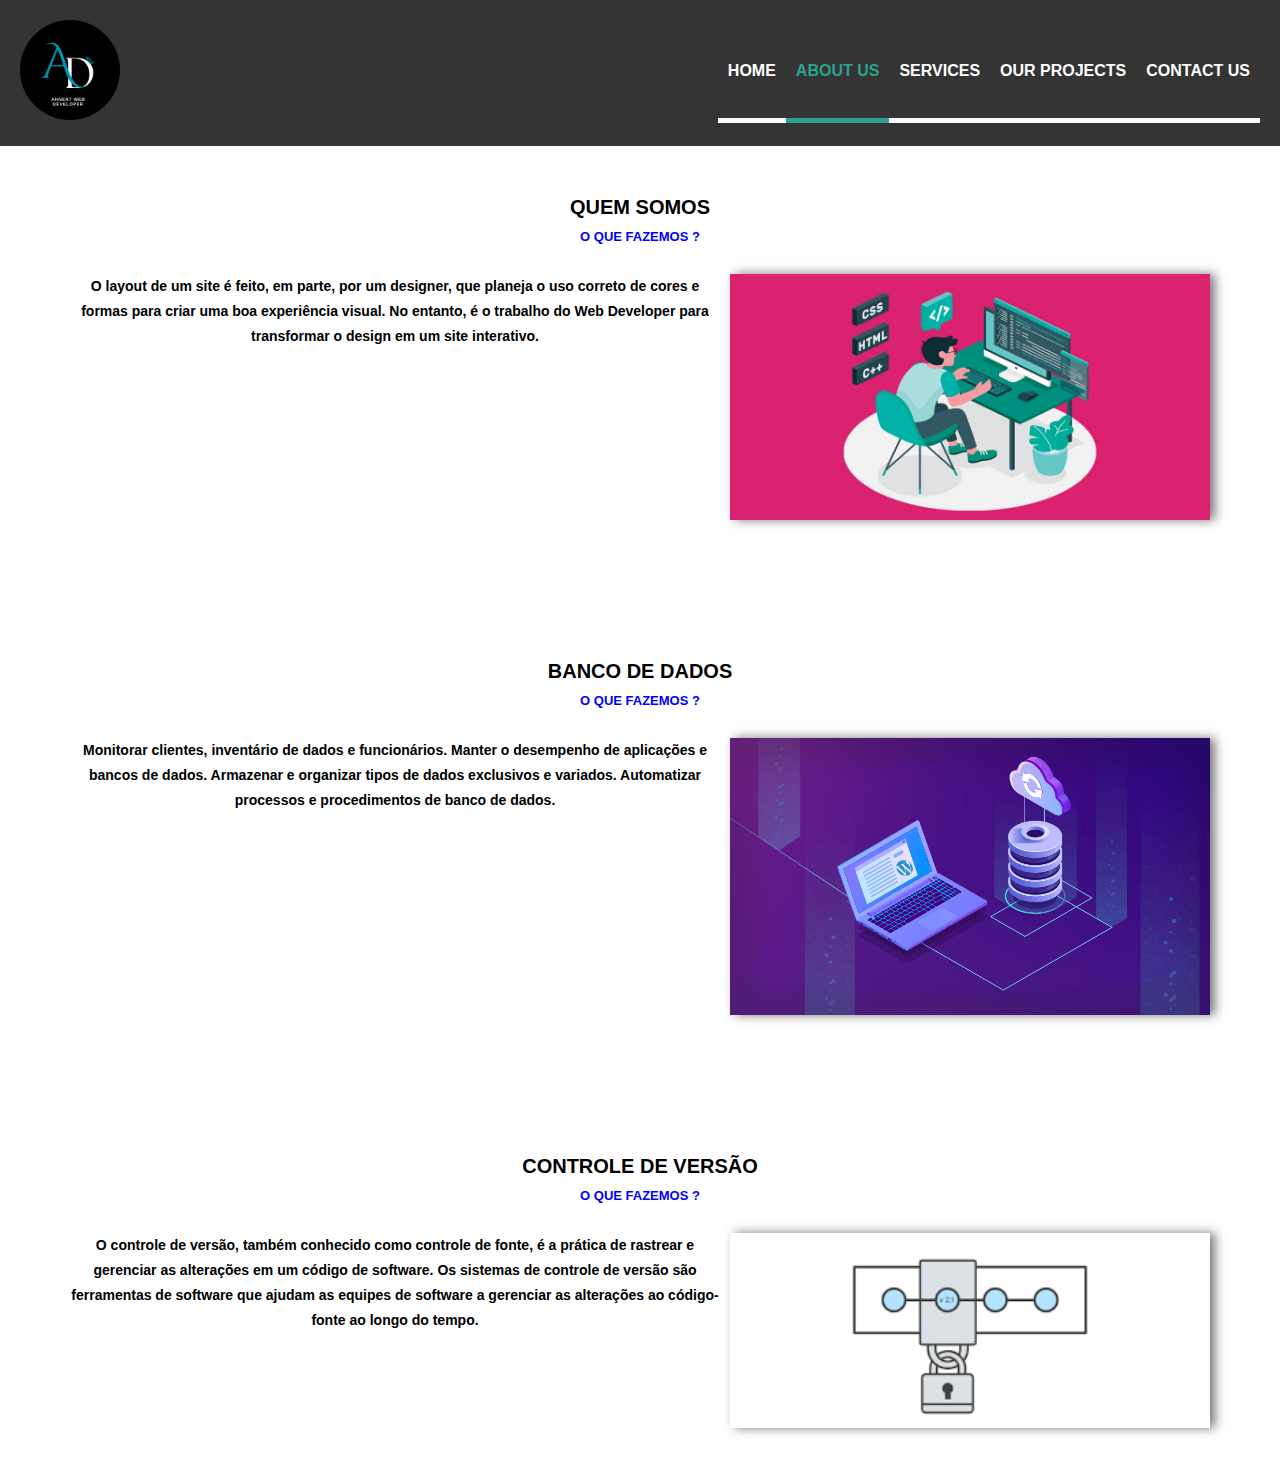
<file: about-us.html>
<!DOCTYPE html>
<html lang="pt">
<head>
    <meta charset="UTF-8">
    <meta name="viewport" content="width=device-width, initial-scale=1.0">
    <link rel="stylesheet" href="about-us.css">
    <link rel="preload" href="about-us.css">
    <link rel="shortcut icon" href="Imagens/Ahnert.png" type="image/x-icon">
    <title>About us</title>
    <script type="text/javascript">
        window.onload = function(){
            document.querySelector(".menu").addEventListener("click", function(){
                if(document.querySelector(".menu nav").style.display == 'flex'){
                    document.querySelector(".menu nav").style.display = 'none';
                } else {
                    document.querySelector(".menu nav").style.display = 'flex';
                }
            });
        };
    </script>
</head>
<body>
    <header>
        <div class="logo"><a href="index.html"><img src="Imagens/Ahnert.png" alt=""></a></div>
        <div class="menu">
            <img class="menu-opener" src="Imagens/menu.png" alt="">
            <nav>
                <ul>
                    <li><a href="index.html">Home</a></li>
                    <li class="active"><a href="about-us.html">About Us</a></li>
                    <li><a href="services.html">Services</a></li>
                    <li><a href="">Our Projects</a></li>
                    <li><a href="#contact-us">Contact Us</a></li>
                </ul>
            </nav>
        </div>
    </header>
    <section class="default light">
        <div class="section-title">Quem somos</div>
        <div class="section-desc">O que fazemos ?</div>
        <div class="section-body">
            <div class="section-about-us">
                <div class="section-about-us--left">
                    <p>O layout de um site é feito, em parte, por um designer, que planeja o uso correto de cores e formas para criar uma boa experiência visual. No entanto, é o trabalho do Web Developer para transformar o design em um site interativo.</p>
                    <br><br>
                   </div>
                <div class="section-about-us--right">
                    <img src="Imagens/designer.jpg" alt="">
                </div>
            </div>
        </div>
    </section>
    <br><br>
    <section class="default light">
        <div class="section-title">Banco de dados</div>
        <div class="section-desc">O que fazemos ?</div>
        <div class="section-body">
            <div class="section-about-us">
                <div class="section-about-us--left">
                    <p>Monitorar clientes, inventário de dados e funcionários. Manter o desempenho de aplicações e bancos de dados. Armazenar e organizar tipos de dados exclusivos e variados. Automatizar processos e procedimentos de banco de dados.
                    </p>
                    <br><br>
                   </div>
                <div class="section-about-us--right">
                    <img src="Imagens/banco-de-dados.png" alt="">
                </div>
            </div>
        </div>
    </section>
    <br><br>
    <section class="default light">
        <div class="section-title">Controle de versão</div>
        <div class="section-desc">O que fazemos ?</div>
        <div class="section-body">
            <div class="section-about-us">
                <div class="section-about-us--left">
                    <p>O controle de versão, também conhecido como controle de fonte, é a prática de rastrear e gerenciar as alterações em um código de software. Os sistemas de controle de versão são ferramentas de software que ajudam as equipes de software a gerenciar as alterações ao código-fonte ao longo do tempo.</p>
                    <br><br>
                   </div>
                <div class="section-about-us--right">
                    <img src="Imagens/images.png" alt="">
                </div>
            </div>
        </div>
    </section>
</body>
</html>
</file>
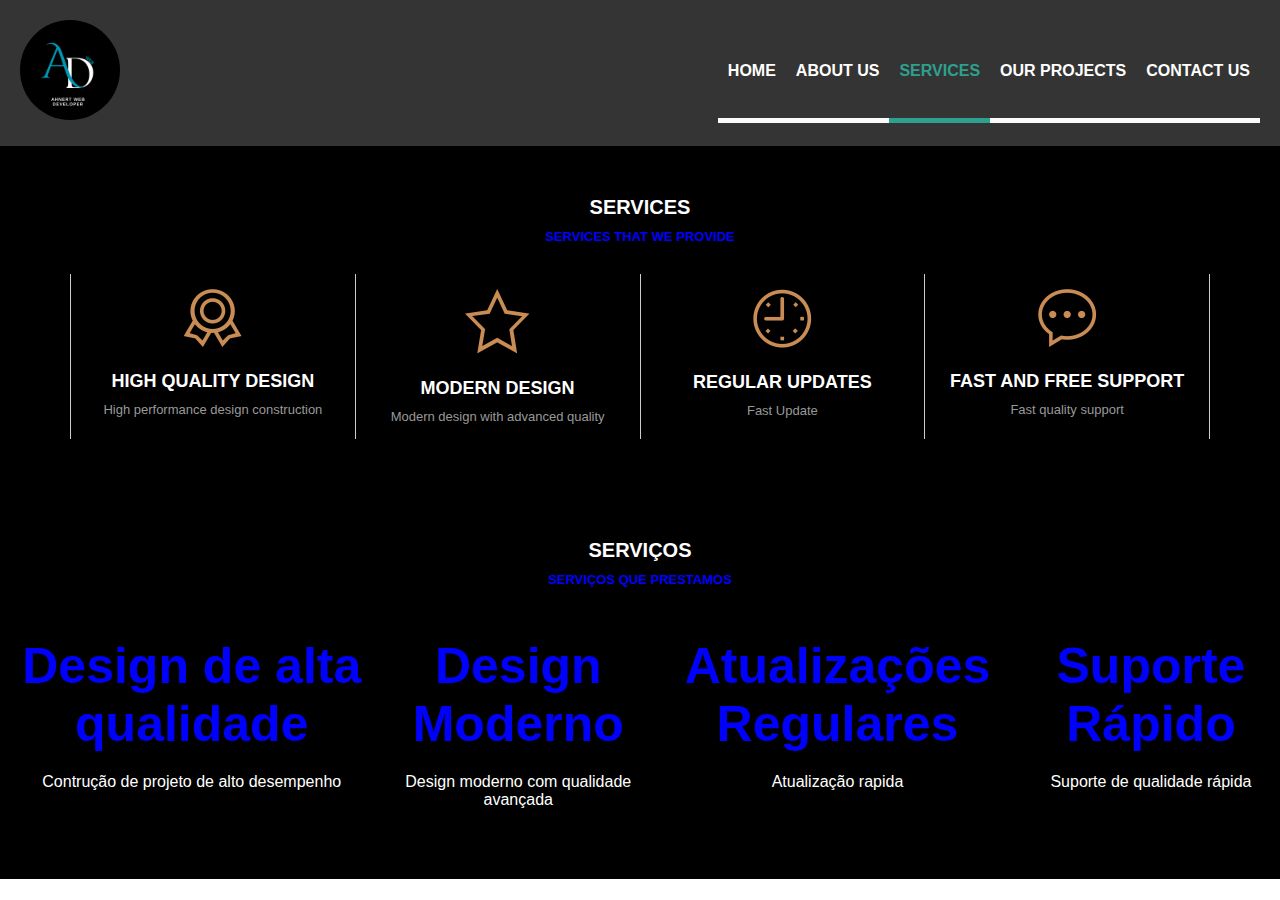
<file: services.html>
<!DOCTYPE html>
<html lang="pt">
<head>
    <meta charset="UTF-8">
    <meta name="viewport" content="width=device-width, initial-scale=1.0">
    <link rel="stylesheet" href="services.css">
    <link rel="preload" href="services.css">
    <title>Services</title>
    <script type="text/javascript">
        window.onload = function(){
            document.querySelector(".menu").addEventListener("click", function(){
                if(document.querySelector(".menu nav").style.display == 'flex'){
                    document.querySelector(".menu nav").style.display = 'none';
                } else {
                    document.querySelector(".menu nav").style.display = 'flex';
                }
            });
        };
    </script>
</head>
<body>
    <header>
        <div class="logo"><a href="index.html"><img src="Imagens/Ahnert.png" alt=""></a></div>
        <div class="menu">
            <img class="menu-opener" src="Imagens/menu.png" alt="">
            <nav>
                <ul>
                    <li><a href="index.html">Home</a></li>
                    <li><a href="about-us.html">About Us</a></li>
                    <li class="active"><a href="">Services</a></li>
                    <li><a href="">Our Projects</a></li>
                    <li><a href="#contact-us">Contact Us</a></li>
                </ul>
            </nav>
        </div>
    </header>
    <section class="default dark">
        <div class="section-title">Services</div>
        <div class="section-desc">Services that we provide</div>
        <div class="section-body">
            <div class="section-services">
                <div class="section-service">
                    <img src="icones/medalha.png">
                    <h4>High quality design </h4>
                    <p>High performance design construction</p>
                </div>
                <div class="section-service">
                    <img src="icones/estrela.png">
                    <h4>Modern Design</h4>
                    <p>Modern design with advanced quality</p>
                </div>
                <div class="section-service">
                    <img src="icones/relogio.png">
                    <h4>Regular Updates</h4>
                    <p>Fast Update</p>
                </div>
                <div class="section-service">
                    <img src="icones/balao.png">
                    <h4>Fast and free support</h4>
                    <p>Fast quality support</p>
                </div>
            </div>
        </div>
    </section>
    
    <section class="default dark">
        <div class="section-title">SERVIÇOS</div>
        <div class="section-desc">SERVIÇOS QUE PRESTAMOS</div>
        <div class="section-body3">
            <div class="section-services3">
                <div class="section-service3">
                    <h1>Design de alta qualidade</h1>
                    <div class="border-mini"></div>
                    <h4></h4>
                    <p>Contrução de projeto de alto desempenho</p>
                </div>
                <div class="section-service3">
                    <h1>Design Moderno</h1>
                    <div class="border-mini"></div>
                    <h4></h4>
                    <p>Design moderno com qualidade avançada</p>
                </div>
                <div class="section-service3">
                    <h1>Atualizações Regulares</h1>
                    <div class="border-mini"></div>
                    <h4></h4>
                    <p>Atualização rapida</p>
                </div>
                <div class="section-service3">
                    <h1>Suporte Rápido</h1>
                    <div class="border-mini"></div>
                    <h4></h4>
                    <p>Suporte de qualidade rápida</p>
                </div>
            </div>
        </div>
    </section>
</body>
</html>
</file>
<file: about-us.css>
* {
    font-family: 'Montserrat', sans-serif;
    margin: 0;
    padding: 0;
    box-sizing: border-box;
}
body {
    overflow-x: hidden;
}
header {
    display: flex;
    justify-content: space-between;
    align-items: center;
    padding: 20px;
    background-color: rgba(0, 0, 0, 0.795);
 
}
header .logo a {
    text-decoration: none;
    color:#35819c;
}
header .logo {
    
    font-size: 23px;
    font-weight: bold;
    font-family: Arial, Helvetica, sans-serif;
    color: white;
    text-align: center;
    align-items: center;
    justify-content: center;
    margin-left:0;
}
header .menu {
    margin-left: 50px;
    cursor: pointer;
    align-items: center;
}
.menu {
    display: flex;
    justify-content: flex-end;
}
.menu ul,
.menu li {
    list-style: none;
}
.menu ul {
    display: flex;
}
.menu li a {
    text-decoration: none;
    color: white;
    text-transform: uppercase;
    font-weight: 600;
    padding-left: 10px ;
    padding-right: 10px;
    display: flex;
    height: 100px;
    align-items: center;
    border-bottom: 5px solid rgb(250, 250, 250);
}
.menu li a:hover {
    border-bottom: 5px solid rgb(28, 100, 88);
    color:rgb(28, 100, 88);
    
}
.menu .active a {
    border-bottom: 5px solid rgb(45, 161, 142);
    color: rgb(45, 161, 142);
}
.menu-opener{
    display: none;
    width: 30px;
    margin-right: 30px;
}
.default {
    padding-top: 50px;
    padding-bottom: 50px;
}
.default .section-title,
.default .section-desc {
    text-align: center;
    text-transform: uppercase;

}
.default .section-title {
    font-size: 20px;
    font-weight: 600;
}
.default .section-desc {
    font-size: 13px;
    font-weight: 600;
    color: blue;
    margin-top: 10px;
    margin-bottom: 30px;
}
.default .section-body {
    max-width: 1140px;
    margin: auto;
    min-height: 100px;    
}
.defalut.light {
    background-color: #f7f7f7;
}
.default.light .section-title {
    color: black;
}
.default.dark {
    background-color: black;
}
.default.dark .section-title {
    color:white; 
}
.defalut.light .section-body, 
.defalut.light .section-title {
    color: black;
}
.default.dark .section-title,
.default.dark .section-body {
    color: white;
}
.button {
    display: inline-block;
    background-color: blue;
    color: white;
    text-transform: uppercase;
    font-size: 13px;
    border-radius: 20px;
    text-decoration: none;
    padding: 10px 20px;
    font-weight: 600;
 
}
.section-share {
    display:flex;
    justify-content: center;
    align-items:center;
    padding:20px;
    background-color:#FFF;
    color:#999;
    padding: 20px;
    border-bottom: 2px solid #ccc;
}
.section-share--legend {
    display:flex;
    align-items:center;
    margin-right:40px;
}
.section-share--legend img {
    margin-right:10px;
}
.section-share--item {
    font-size:12px;
    margin-right:20px;
    display:flex;
    align-items:center;
    cursor:pointer;
}
.section-share--icon {
    width:30px;
    height:30px;
    border-radius:15px;
    background-color:#CCC;
    margin-right:5px;
    display:flex;
    justify-content: center;
    align-items: center;
}
.section-share--icon img {
    height:12px;
}
.section-share--icon.twitter {
    background-color:#34c5f0;
}
.section-share--icon.linkedin {
    background-color:#127cb4;
}
.section-share--icon.facebook {
    background-color:#336297;
}
.section-share--icon.googleplus {
    background-color:#e74237;
}
.section-share--icon.pinterest {
    background-color:#b71c29;
}
.section-contact {
    max-width:450px;
    margin:auto;
    text-align:center;
    padding: 50px;
    padding-top: 20px;
}
.section-contact input[type=text],
.section-contact textarea {
    display:block;
    width:100%;
    height:40px;
    border:0;
    background:transparent;
    border-bottom:1px solid #CCC;
    outline:0;
    margin-top:10px;
}
.section-contact textarea {
    height:100px;
    resize:none;
}
.section-contact--split {
    display:flex;
}
.section-contact--split input:first-child {
    margin-right:20px;
}
.send-email input[type=email] {
    width: 220px;
    height: 30px;
    color: white;
    font-weight: 600;
    border-left: none;
    border-right: none;
    border-top: none;
    background-color: black;
}
.send-email input[type=submit] {
    width: 220px;
    height: 30px;
    color: white;
    font-weight: 600;
    border-left: none;
    border-right: none;
    border-top: none;
    background-color: black;
    cursor: pointer;
    
}

.section-about-us {
    display: flex;
}
.section-about-us--left {
    flex: 1;
    text-align: center;
}
.section-about-us--right {
    width: 480px;
    text-align: center;
    margin-left: 10px;
}
.section-about-us--right img {
    width: 480px;
    box-shadow: 5px 0px 10px rgba(0, 0, 0, 0.534);
}
.section-about-us--left a {
    text-decoration: none;
}
.section-about-us--left p {
    font-size: 14px;
    line-height: 25px;
    font-weight: 600;
}
.section-services {
    display: flex;
}

.section-service {
    flex: 1;
    text-align: center;
    border-right: 1px solid #CCC;
    padding: 15px;
}
.section-service:first-child {
    border-left: 1px solid #CCC;
}
.section-service h4 {
    margin-top: 20px;
    text-transform: uppercase;
    font-size: 18px;
}
.section-service p {
    font-size: 13px;
    margin-top: 10px;
    color: #999;
}



.section-projects {
    display: flex;
    flex-direction: column;
    align-items: center;
}
.section-projects--filters {
    border: 1px solid #333;
    background-color: rgba(0, 0, 255, 0.404);
    border-radius: 30px;
    display: inline-block;
    padding: 0px 20px;

}
.section-projects--filters ul,
.section-projects--filters li {
    list-style: none;
}
.section-projects--filters li {
    display: inline-block;
    padding: 10px;
    text-transform: uppercase;
    font-size: 13px;
    border-left: 1px solid #333;
    color: #555;
    border-bottom: 3px solid rgba(0, 0, 255, 0);
    cursor: pointer;
}
.section-projects--filters li:hover,
.section-projects--filters li.active {
    border-bottom: 3px solid BLACK;
}
.section-projects--filters li:first-child {
    border-left: 0;
}
.section-projects--photos {
    width: 100vw;
    max-width: 1140px;
    margin-top: 20px;
    display: flex;
    flex-wrap: wrap;
    justify-content: center;
}
.section-projects--photo {
    width: 280px;
}
.section-projects-photo-area {
    margin: 10px;
    width: 260px;
    height: 160px;
}
.section-projects-photo-area img {
    width: inherit;
    height: inherit;
}
.section-projects-photo-info {
    position: absolute;
    background-color: rgba(0, 0, 0, 0.5);
    width: inherit;
    height: inherit;
    display: none;
    justify-content: center;
    align-items: center;
    color: white;
    flex-direction: column;
}
.section-projects-photo-info h5 {
    font-size: 20px;
    font-weight: 600;
}
.section-projects-photo-area:hover .section-projects-photo-info {
    display: flex;
}
.bg-team {
    background-image: url(complementos/bg.jpg);
    background-size: cover;
    background-position: center;
    padding: 0;
}
.section-team-area {
    background-color: rgba(0, 0, 0, 0.8);
    padding-top:70px ;
    padding-bottom:70px ;
}
.button:hover {
    display: inline-block;
    color: white;
    text-transform: uppercase;
    font-size: 13px;
    border-radius: 20px;
    text-decoration: none;
    padding: 10px 20px;
    font-weight: 600;
    background-color: rgb(7, 143, 255);
    
}
.button:active {
    display: inline-block;
    color: white;
    text-transform: uppercase;
    font-size: 13px;
    border-radius: 20px;
    text-decoration: none;
    padding: 10px 20px;
    font-weight: 600;
     background-color: rgb(24, 160, 80);   
}
.logo img {
    width: 100px;
    height: 100px;
    border-radius: 100px;
}


@media (min-width:450px) and (max-width:800px) {

    .section-about-us {
        flex-direction: column;
    }
    .section-about-us--left {
        margin-left: 30px;
        margin-right: 30px;
        margin-bottom: 30px;
    }
    .section-about-us--right {
        width: auto;
    }
}

@media (max-width:450px) {
    .menu-opener{
        display: block;
        width: 30px;
        margin-right: 30px;
    }
    nav {
        right: 0;
        display: none;
        position: absolute;
        z-index: 99;
        background-color: rgba(5, 12, 20, 0.425);
        width: 80vw;
        top: 118px;
    }
    .menu ul {
        flex-direction: column;
    }
    .menu li a {
        font-weight: bold;
        height: 50px;
        font-size: 25px;
        border: none;
    }
    .menu li.active a {
        border: none;
        color:rgb(45, 161, 142);
    }
    header .logo a {
        color: #35819c;
        font-size:35px;
    }
    .logo {
        margin-left: 30px;
    }
    header {
        width:auto;
    }
    header .logo {
        font-size: 18px; /* Reduza o tamanho da fonte para telas menores */
        width: 100vh;
    }
    .section-about-us {
        flex-direction: column;
    }
    .section-about-us--left {
        margin-left: 30px;
        margin-right: 30px;
        margin-bottom: 30px;
    }
    .section-about-us--right {
        height: 170px;
        margin-left: 30px;
        margin-right: 30px;
        width: auto;
    }
    .section-about-us--right img {
        width: 100%;
    }
}
</file>
<file: services.css>
* {
    font-family: 'Montserrat', sans-serif;
    margin: 0;
    padding: 0;
    box-sizing: border-box;
}
body {
    overflow-x: hidden;
}
header {
    display: flex;
    justify-content: space-between;
    align-items: center;
    padding: 20px;
    background-color: rgba(0, 0, 0, 0.795);
 
}
header .logo a {
    text-decoration: none;
    color:#35819c;
}
header .logo {
    
    font-size: 23px;
    font-weight: bold;
    font-family: Arial, Helvetica, sans-serif;
    color: white;
    text-align: center;
    align-items: center;
    justify-content: center;
    margin-left:0;
}
header .menu {
    margin-left: 50px;
    cursor: pointer;
    align-items: center;
}
.menu {
    display: flex;
    justify-content: flex-end;
}
.menu ul,
.menu li {
    list-style: none;
}
.menu ul {
    display: flex;
}
.menu li a {
    text-decoration: none;
    color: white;
    text-transform: uppercase;
    font-weight: 600;
    padding-left: 10px ;
    padding-right: 10px;
    display: flex;
    height: 100px;
    align-items: center;
    border-bottom: 5px solid rgb(250, 250, 250);
}
.menu li a:hover {
    border-bottom: 5px solid rgb(28, 100, 88);
    color:rgb(28, 100, 88);
    
}
.menu .active a {
    border-bottom: 5px solid rgb(45, 161, 142);
    color: rgb(45, 161, 142);
}
.menu-opener{
    display: none;
    width: 30px;
    margin-right: 30px;
}
.default {
    padding-top: 50px;
    padding-bottom: 50px;
}
.default .section-title,
.default .section-desc {
    text-align: center;
    text-transform: uppercase;

}
.default .section-title {
    font-size: 20px;
    font-weight: 600;
}
.default .section-desc {
    font-size: 13px;
    font-weight: 600;
    color: blue;
    margin-top: 10px;
    margin-bottom: 30px;
}
.default .section-body {
    max-width: 1140px;
    margin: auto;
    min-height: 100px;    
}
.defalut.light {
    background-color: #f7f7f7;
}
.default.light .section-title {
    color: black;
}
.default.dark {
    background-color: black;
}
.default.dark .section-title {
    color:white; 
}
.defalut.light .section-body, 
.defalut.light .section-title {
    color: black;
}
.default.dark .section-title,
.default.dark .section-body {
    color: white;
}
.button {
    display: inline-block;
    background-color: blue;
    color: white;
    text-transform: uppercase;
    font-size: 13px;
    border-radius: 20px;
    text-decoration: none;
    padding: 10px 20px;
    font-weight: 600;
 
}
.section-share {
    display:flex;
    justify-content: center;
    align-items:center;
    padding:20px;
    background-color:#FFF;
    color:#999;
    padding: 20px;
    border-bottom: 2px solid #ccc;
}
.section-share--legend {
    display:flex;
    align-items:center;
    margin-right:40px;
}
.section-share--legend img {
    margin-right:10px;
}
.section-share--item {
    font-size:12px;
    margin-right:20px;
    display:flex;
    align-items:center;
    cursor:pointer;
}
.section-share--icon {
    width:30px;
    height:30px;
    border-radius:15px;
    background-color:#CCC;
    margin-right:5px;
    display:flex;
    justify-content: center;
    align-items: center;
}
.section-share--icon img {
    height:12px;
}
.section-share--icon.twitter {
    background-color:#34c5f0;
}
.section-share--icon.linkedin {
    background-color:#127cb4;
}
.section-share--icon.facebook {
    background-color:#336297;
}
.section-share--icon.googleplus {
    background-color:#e74237;
}
.section-share--icon.pinterest {
    background-color:#b71c29;
}
.section-contact {
    max-width:450px;
    margin:auto;
    text-align:center;
    padding: 50px;
    padding-top: 20px;
}
.section-contact input[type=text],
.section-contact textarea {
    display:block;
    width:100%;
    height:40px;
    border:0;
    background:transparent;
    border-bottom:1px solid #CCC;
    outline:0;
    margin-top:10px;
}
.section-contact textarea {
    height:100px;
    resize:none;
}
.section-contact--split {
    display:flex;
}
.section-contact--split input:first-child {
    margin-right:20px;
}
.send-email input[type=email] {
    width: 220px;
    height: 30px;
    color: white;
    font-weight: 600;
    border-left: none;
    border-right: none;
    border-top: none;
    background-color: black;
}
.send-email input[type=submit] {
    width: 220px;
    height: 30px;
    color: white;
    font-weight: 600;
    border-left: none;
    border-right: none;
    border-top: none;
    background-color: black;
    cursor: pointer;
    
}

.section-about-us {
    display: flex;
}
.section-about-us--left {
    flex: 1;
    text-align: center;
}
.section-about-us--right {
    width: 480px;
    text-align: center;
    margin-left: 10px;
}
.section-about-us--right img {
    width: 480px;
    box-shadow: 5px 0px 10px rgba(0, 0, 0, 0.534);
}
.section-about-us--left a {
    text-decoration: none;
}
.section-about-us--left p {
    font-size: 14px;
    line-height: 25px;
    font-weight: 600;
}
.section-services {
    display: flex;
}

.section-service {
    flex: 1;
    text-align: center;
    border-right: 1px solid #CCC;
    padding: 15px;
}
.section-service:first-child {
    border-left: 1px solid #CCC;
}
.section-service h4 {
    margin-top: 20px;
    text-transform: uppercase;
    font-size: 18px;
}
.section-service p {
    font-size: 13px;
    margin-top: 10px;
    color: #999;
}



.section-projects {
    display: flex;
    flex-direction: column;
    align-items: center;
}
.section-projects--filters {
    border: 1px solid #333;
    background-color: rgba(0, 0, 255, 0.404);
    border-radius: 30px;
    display: inline-block;
    padding: 0px 20px;

}
.section-projects--filters ul,
.section-projects--filters li {
    list-style: none;
}
.section-projects--filters li {
    display: inline-block;
    padding: 10px;
    text-transform: uppercase;
    font-size: 13px;
    border-left: 1px solid #333;
    color: #555;
    border-bottom: 3px solid rgba(0, 0, 255, 0);
    cursor: pointer;
}
.section-projects--filters li:hover,
.section-projects--filters li.active {
    border-bottom: 3px solid BLACK;
}
.section-projects--filters li:first-child {
    border-left: 0;
}
.section-projects--photos {
    width: 100vw;
    max-width: 1140px;
    margin-top: 20px;
    display: flex;
    flex-wrap: wrap;
    justify-content: center;
}
.section-projects--photo {
    width: 280px;
}
.section-projects-photo-area {
    margin: 10px;
    width: 260px;
    height: 160px;
}
.section-projects-photo-area img {
    width: inherit;
    height: inherit;
}
.section-projects-photo-info {
    position: absolute;
    background-color: rgba(0, 0, 0, 0.5);
    width: inherit;
    height: inherit;
    display: none;
    justify-content: center;
    align-items: center;
    color: white;
    flex-direction: column;
}
.section-projects-photo-info h5 {
    font-size: 20px;
    font-weight: 600;
}
.section-projects-photo-area:hover .section-projects-photo-info {
    display: flex;
}
.bg-team {
    background-image: url(complementos/bg.jpg);
    background-size: cover;
    background-position: center;
    padding: 0;
}
.section-team-area {
    background-color: rgba(0, 0, 0, 0.8);
    padding-top:70px ;
    padding-bottom:70px ;
}
.button:hover {
    display: inline-block;
    color: white;
    text-transform: uppercase;
    font-size: 13px;
    border-radius: 20px;
    text-decoration: none;
    padding: 10px 20px;
    font-weight: 600;
    background-color: rgb(7, 143, 255);
    
}
.button:active {
    display: inline-block;
    color: white;
    text-transform: uppercase;
    font-size: 13px;
    border-radius: 20px;
    text-decoration: none;
    padding: 10px 20px;
    font-weight: 600;
     background-color: rgb(24, 160, 80);   
}
.logo img {
    width: 100px;
    height: 100px;
    border-radius: 100px;
}
.section-service3 h1 {
    color:blue;
    text-align: center;
    font-size: 50px;
}
.section-services3 {
    display: flex;
}
.section-service3 {

    padding: 20px;
}
.section-body3 {
    flex: 1;
    display: flex;
    align-items: center;
    justify-content: center;
    color: white;
    text-align: center;
    margin-top: 10px;
}
.section-body3 p {
    margin-top: 20px;
}


@media (min-width:450px) and (max-width:800px) {
    .menu-opener{
        display: block;
        width: 30px;
        margin-right: 30px;
        

    }
    nav {
        display: none;
        position: absolute;
        z-index: 99;
        background-color: rgba(29, 29, 161, 0.9);
        width: 80vw;
        top: 100px;
        right: 0;
    }
    .menu ul {
        flex-direction: column;
    }
    .menu li a {
        font-weight: bold;
        height: 50px;
        font-size: 25px;
        border: none;
    }
    .menu li.active a {
        border: none;
        color: blue;
    }
    .logo {
        margin-left: 30px;
    }
    .section-about-us {
        flex-direction: column;
    }
    .section-about-us--left {
        margin-left: 30px;
        margin-right: 30px;
        margin-bottom: 30px;
    }
    .section-about-us--right {
        width: auto;
    }
    .section-services {
        flex-wrap: wrap;
    }
    .section-service {
        min-width: 50%;
    }
    .section-service:first-child {
        border: none;
    }
    .section-team {
        max-width: 580px;
    }
    .section-services2 {
        flex-wrap: wrap;
        display: flex;
        justify-content: center;
        align-items: center;
    }
    .section-services3 {
        display: flex;
        flex-wrap: wrap;
        align-items: center;
        justify-content: center;
    }
}



@media (max-width:450px) {
    .menu-opener{
        display: block;
        width: 30px;
        margin-right: 30px;
    }
    nav {
        right: 0;
        display: none;
        position: absolute;
        z-index: 99;
        background-color: rgba(5, 12, 20, 0.425);
        width: 80vw;
        top: 118px;
    }
    .menu ul {
        flex-direction: column;
    }
    .menu li a {
        font-weight: bold;
        height: 50px;
        font-size: 25px;
        border: none;
    }
    .menu li.active a {
        border: none;
        color:rgb(45, 161, 142);
    }
    header .logo a {
        color: #35819c;
        font-size:35px;
    }
    .logo {
        margin-left: 30px;
    }
    .section-about-us {
        flex-direction: column;
    }
    .section-about-us--left {
        margin-left: 30px;
        margin-right: 30px;
        margin-bottom: 30px;
    }
    .section-about-us--right {
        margin-left: 30px;
        margin-right: 30px;
        width: auto;
    }
    .section-about-us--right img {
        width: 100%;
    }
    .premium-prod .section-about-us--right {
        padding: 20px;
    }
    .premium-prod .section-about-us--right p {
        width: none;
    }
    .section-services {
        flex-wrap: wrap;
    }
    .section-service {
        min-width: 100%;
    }
    .section-service:first-child {
        border: none;
    }
    .section-team {
        max-width: 280px;
    }
    .section-projects--filters {
        margin-left: 30px;
        margin-right: 30px;
    }
    .section-services2 {
        flex-wrap: wrap;
        display: flex;
        justify-content: center;
        align-items: center;
    }
    .section-services3 {
        display: flex;
        flex-wrap: wrap;
        align-items: center;
        justify-content: center;
    }
    .banner h1 {
        font-size: 27px;
    }
    .banner h2 {
        font-size: 20px;
    }
    .section-share {
        display:flex;
        justify-content: center;
        flex-wrap: wrap;
        align-items:center;
        padding:20px;
        background-color:#FFF;
        color:#999;
        padding: 20px;
        border-bottom: 2px solid #ccc;
    }
    .section-share--legend {
        display:flex;
        align-items:center;
        margin-right:40px;
    }
    .section-share--legend img {
        margin-right:10px;
    }
    .section-share--item {
        font-size:12px;
        margin-right:20px;
        display:flex;
        align-items:center;
        cursor:pointer;
    }
    .section-share--icon {
        width:30px;
        height:30px;
        border-radius:15px;
        background-color:#CCC;
        margin-right:5px;
        display:flex;
        justify-content: center;
        align-items: center;
    }
    .section-share--icon img {
        height:12px;
    }
    .section-share--icon.twitter {
        background-color:#34c5f0;
    }
    .section-share--icon.linkedin {
        background-color:#127cb4;
    }
    .section-share--icon.facebook {
        background-color:#336297;
    }
    .section-share--icon.googleplus {
        background-color:#e74237;
    }
    .section-share--icon.pinterest {
        background-color:#b71c29;
    }
    .section-team--social {
        display: flex;
        flex-wrap: wrap;
        align-items: center;
        justify-content: center;
    }
}
</file>
